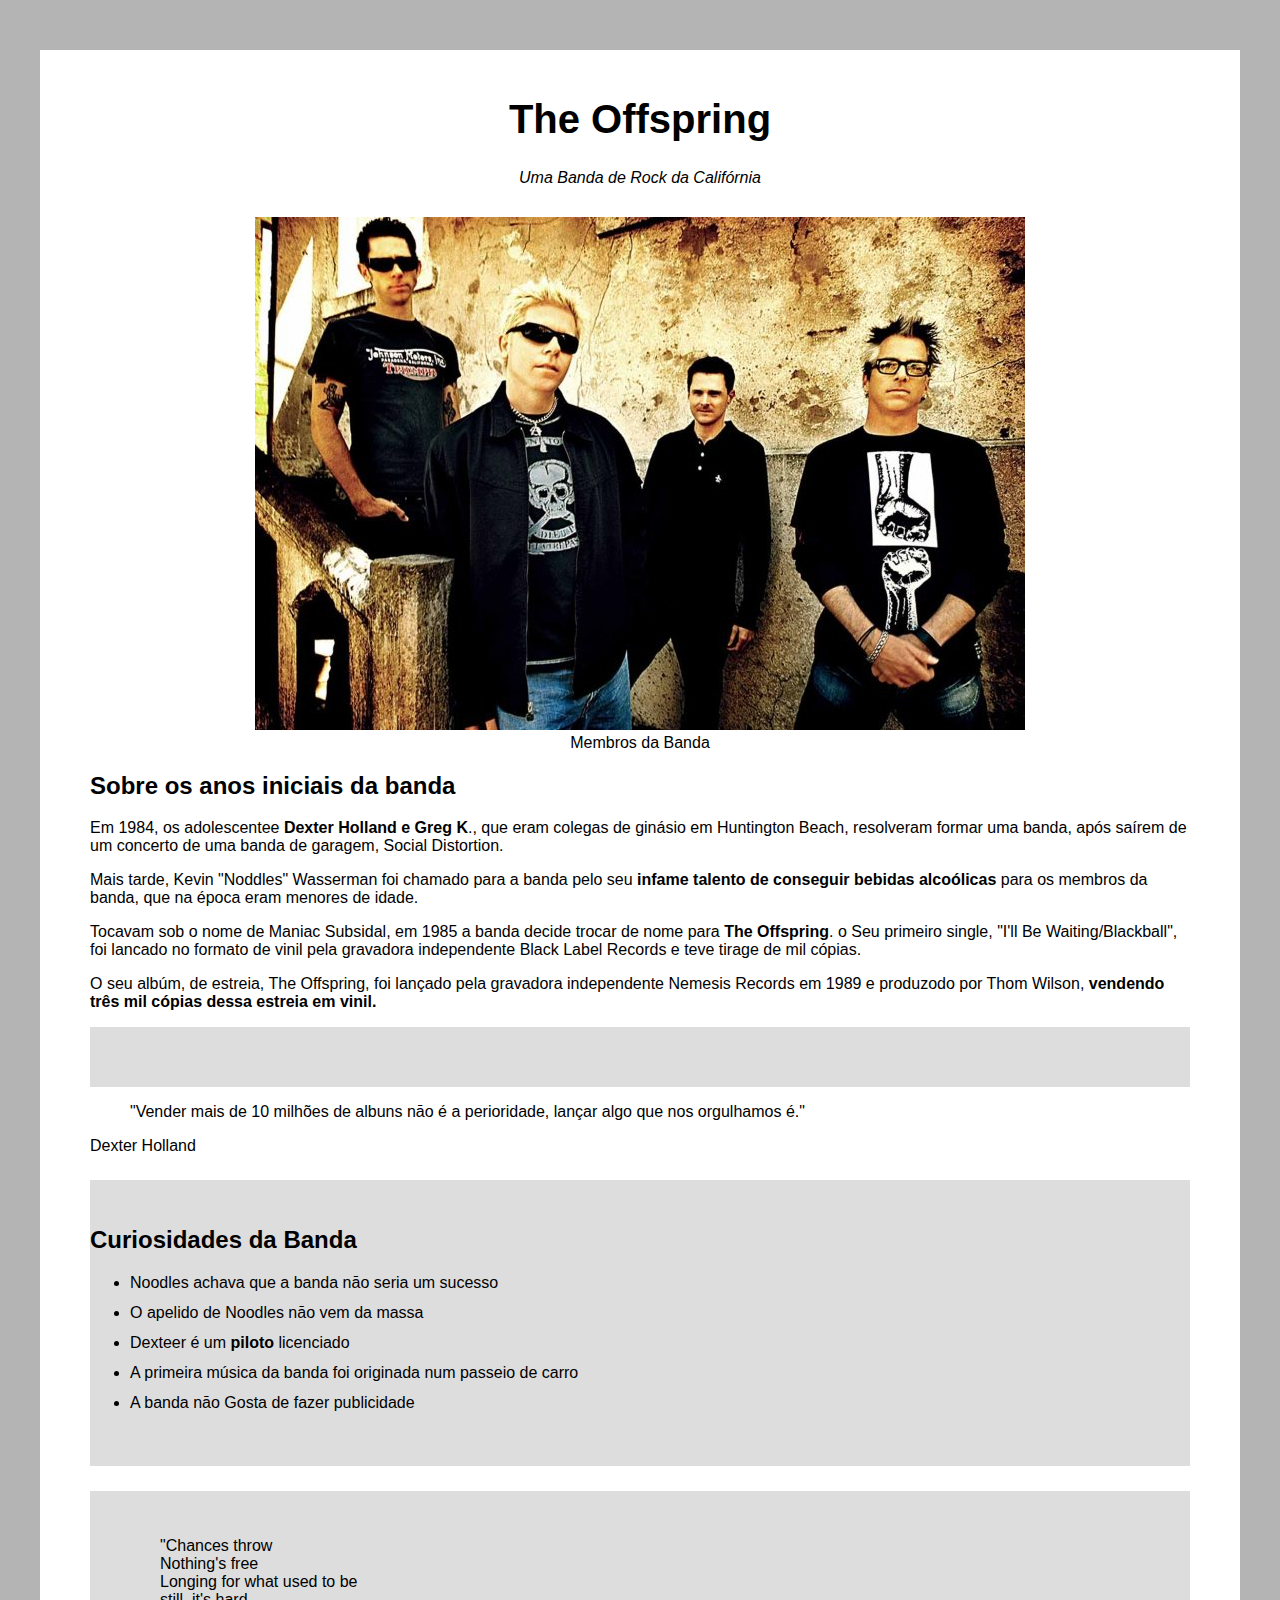
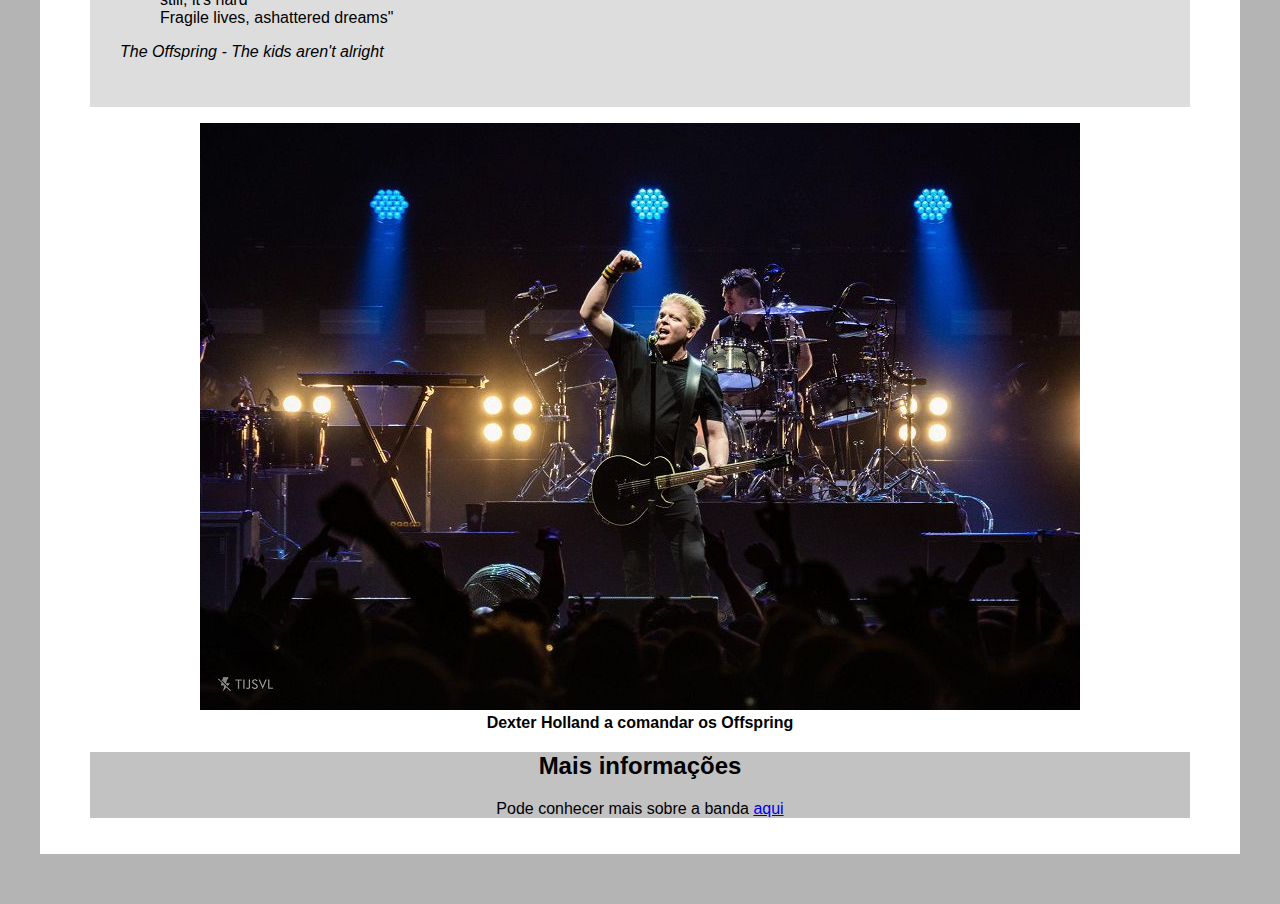
<file: 4_ TRIBUTO/index.html>
<!DOCTYPE html>
<html lang="en">
<head>
    <meta charset="UTF-8">
    <meta name="viewport" content="width=device-width, initial-scale=1.0">
    <title>Página de Tributo: The Offspring</title>
    <link rel="stylesheet" href="css/style.css">
</head>
<body>
    <div class="container">
        <!-- Cabeçalho-->
        <div class="header">
            <h1 class="main-title">The Offspring</h1>
            <p class="main-paragraph">Uma Banda de Rock da Califórnia</p>
        </div>
        <!--Imagem de destaque-->
        <div class="featured-image">
            <figure>
                <img src="img/offspring_1.jpg" alt="A banda The Offspring">
                <figcaption>Membros da Banda</figcaption>
            </figure>
        </div>
        <!--Biografia-->
        <div class="biography-Container">
            <h2>Sobre os anos iniciais da banda</h2>

            <p>Em 1984, os adolescentee
                <span class="bold">Dexter Holland e Greg K</span>., que eram colegas
                de ginásio em Huntington Beach, resolveram formar uma banda, após
                saírem de um concerto de uma banda de garagem, Social Distortion.
            </p>
            <p>
                Mais tarde, Kevin "Noddles" Wasserman foi chamado para a banda pelo seu
                <span class="bold">infame talento de conseguir bebidas alcoólicas</span>
                para os membros da banda, que na época eram menores de idade.
            </p>
            <p>
                Tocavam sob o nome de Maniac Subsidal, em 1985 a banda decide trocar de
                nome para <span class="bold">The Offspring</span>. o Seu primeiro single,
                "I'll Be Waiting/Blackball", foi lancado no formato de vinil pela gravadora
                independente Black Label Records e teve tirage de mil cópias.
            </p>
            <p>
                 O seu albúm, de estreia, The Offspring, foi lançado pela gravadora
                independente Nemesis Records em 1989 e produzodo por Thom Wilson,
                <span class="bold">vendendo três mil cópias dessa estreia em vinil.</span>
            </p>
        </div>
        <!--Conteiner de Citaçāo-->
        <div class="quotes-container"></div>
        <blockquote>
            "Vender mais de 10 milhões de albuns nāo é a perioridade, lançar algo que 
            nos orgulhamos é."
        </blockquote>
        <p>Dexter Holland</p>
        <!--Curiosidades-->
        <div class="curiosities-container">
            <h2>Curiosidades da Banda</h2>
            <ul>
                <li>Noodles achava que a banda nāo seria um sucesso</li>
                <li>O apelido de Noodles nāo vem da massa</li>
                <li>Dexteer é um <span class="bold">piloto</span> licenciado</li>
                <li>A primeira música da banda foi originada num passeio de carro</li>
                <li> A banda nāo Gosta de fazer publicidade</li>
            </ul>
        </div>
        <!-- Segunda Citaçāo-->
        <div class="quotes-container">
            <blockquote>
                "Chances throw  <br />
                Nothing's free <br />
                Longing for what used to be <br />
                still, it's hard <br />
                Fragile lives, ashattered dreams"
            </blockquote>
            <p>The Offspring -  The kids aren't alright </p>
        </div>
        <!--Segunda Imagem-->
        <div class="img-bold">
           <figure>
            <img src="img/offspring_2.jpeg" alt="Concerto dos The Offspring">
            <figcaption> Dexter Holland a comandar os Offspring</figcaption>
           </figure> 
        </div>
        <!--Mais informações-->
        <div class="moreinfo-container">
            <h2>Mais informações</h2>
            <p>Pode conhecer mais sobre a banda <a href="https://www.offspring.com/">aqui</a></p>
        </div>
    </div>
</body>
</html>
</file>
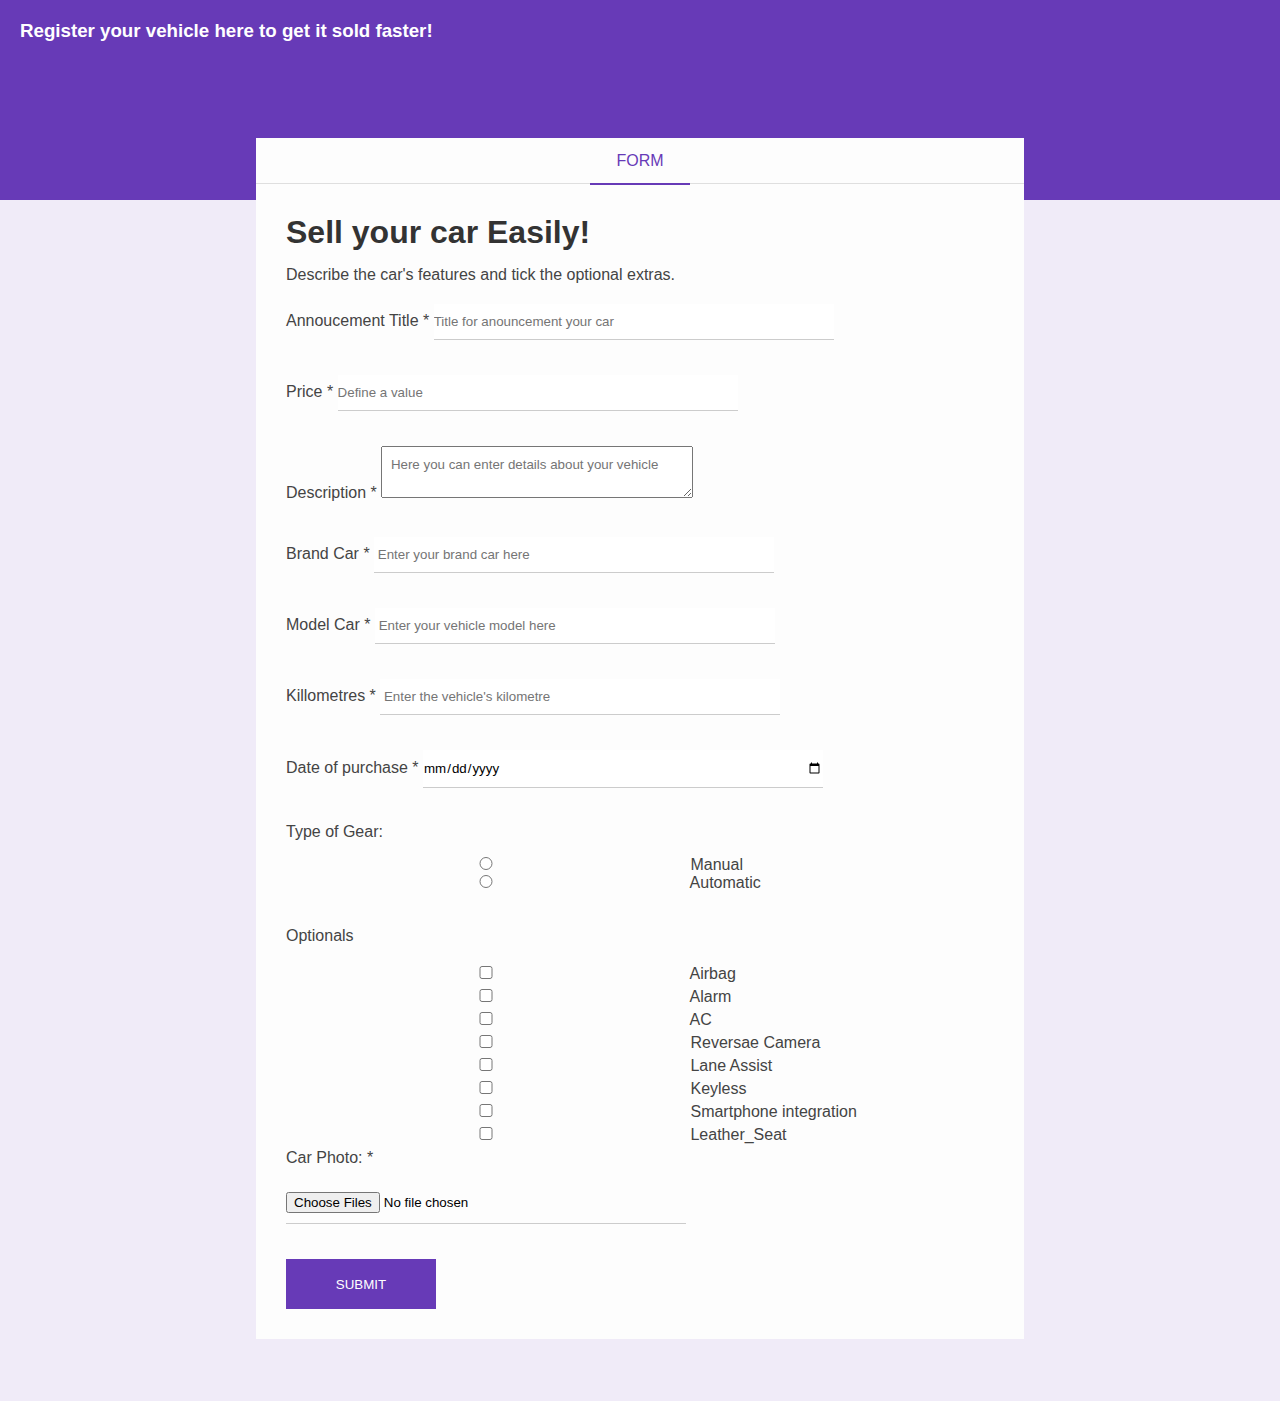
<file: FORM_PROJECT/index.html>
<!DOCTYPE html>
<html lang="en">
<head>
    <meta charset="UTF-8">
    <meta name="viewport" content="width=device-width, initial-scale=1.0">
    <title>Formulario de venda de carros</title>
    <link rel="stylesheet" href="css/styles.css">
</head>
<body>
    <div class="container">
      <div class="header">
        <h3> Register your vehicle here to get it sold faster!</h3>
      </div>
        <div class="form-container">
          <div class="form-header">
            <p>Form</p>
          </div>
            <div class="form-body">
                <h1 class="form-title"> Sell your car Easily!</h1>
                <p> Describe the car's features and tick the optional extras.    
                </p>
              <form>
                <div class="box-input">
                  <label for="title">Annoucement Title <span class="required-field">*</span></label>
                    <input 
                    type="text" 
                    name="title" 
                    id="title" 
                    class="block"
                    placeholder="Title for anouncement your car"
                    minlength="1"
                    maxlength="30"
                    required
                  />
                </div>
                <div class="box-input">
                  <label for="title"                    
                  >Price <span class="required-field">*</span></label>
                    <input 
                    type="number" 
                    name="price" 
                    id="price" 
                    class="block"
                    placeholder="Define a value"
                    required
                  />
                </div>
                <div class="box-input">
                  <label for="description"                    
                  > Description <span class="required-field">*</span></label>
                   <textarea name="description" id="description" class="block" placeholder=" Here you can enter details about your vehicle"></textarea>
                </div>
                <div class="box-input">
                  <label for="title"                    
                  >Brand Car <span class="required-field">*</span></label>
                    <input 
                    type="text" 
                    name="brand" 
                    id="brand" 
                    class="block"
                    placeholder=" Enter your brand car here" 
                    required
                  />
                </div>

                <div class="box-input">
                  <label for="title"                    
                  >Model Car <span class="required-field">*</span></label>
                    <input 
                    type="text" 
                    name="model" 
                    id="Model" 
                    class="block"
                    placeholder=" Enter your vehicle model here" 
                    required
                  />
                </div>
                <div class="box-input">
                  <label for="mileage"                    
                  >Killometres <span class="required-field">*</span></label>
                    <input 
                    type="number" 
                    name="mileage" 
                    id="mileage" 
                    class="block"
                    placeholder=" Enter the vehicle's kilometre " 
                    required
                  />
                </div>
                <div class="box-input">
                  <label for="mileage"                    
                  >Date of purchase <span class="required-field">*</span></label>
                    <input 
                    type="date" 
                    name="purchase-date" 
                    id="purchase-date" 
                    class="block"
                    required
                  />
                </div>
                <div class="box-input">
                 <p>Type of Gear: <span class="required-fied"></span></p>
                    <input type="radio" id="manual" name="gear" />
                    <label for="manual">Manual</label>
                    <input type="radio" id="auto" name="gear" />
                    <label for="auto">Automatic</label>
                </div>

                <div class="optional-box">
                  <p>Optionals</p>
                  <ul class="optional-list">
                    <li>
                      <input 
                      type="checkbox" 
                      id="airbag" 
                      name="'optional[]" 
                      value="airbag"
                      />
                      <label for="airbag">Airbag</label>
                      </li>
                      <li>
                        <input 
                        type="checkbox" 
                        id="alarm" 
                        name="'optional[]" 
                        value="alarm"
                        />
                        <label for="airbag">Alarm</label>
                        </li>
                        <li>
                          <input 
                          type="checkbox" 
                          id="air conditioner" 
                          name="'optional[]" 
                          value="air conditioner"
                          />
                          <label for="air conditioner">AC</label>
                          </li>
                          <li>
                            <input 
                            type="checkbox" 
                            id="reverse_camera" 
                            name="'optional[]" 
                            value="reverse_camera"
                            />
                            <label for="reverse_camera">Reversae Camera</label>
                            </li>
                  </ul>
                 </div>

                <div class="optional-box">
                 <ul class="optional-list">
                    <li>
                      <input 
                      type="checkbox" 
                      id="lane_assist" 
                      name="'optional[]" 
                      value="lane_assist"
                      />
                      <label for="lane_assist">Lane Assist</label>
                    </li>

                      <li>
                        <input 
                        type="checkbox" 
                        id="keyless" 
                        name="'optional[]" 
                        value="keyless"
                        />
                        <label for="keyless">Keyless</label>
                      </li>

                        <li>
                          <input 
                          type="checkbox" 
                          id="smartphone" 
                          name="'optional[]" 
                          value="smartphone"
                          />
                          <label for="smartphone">Smartphone integration</label>
                        </li>

                          <li>
                            <input 
                            type="checkbox" 
                            id="leather_seat" 
                            name="'optional[]" 
                            value="leather_seat"
                            />
                            <label for="leather_seat">Leather_Seat</label>
                          </li>
                   </ul>
                 </div>

                <div class="box-input">
                  <p>Car Photo: <span class="rerquired-field">*</span></p>
                  <input 
                  type="file" 
                  multiple accept="image/png/jpg" 
                  id="image" 
                  name="image" 
                  required >
                 </div>

                <input type="submit" value="Submit" class="btn-submit">
              </form>
            </div>
        </div>
    </div>
</body>
</html>
</file>
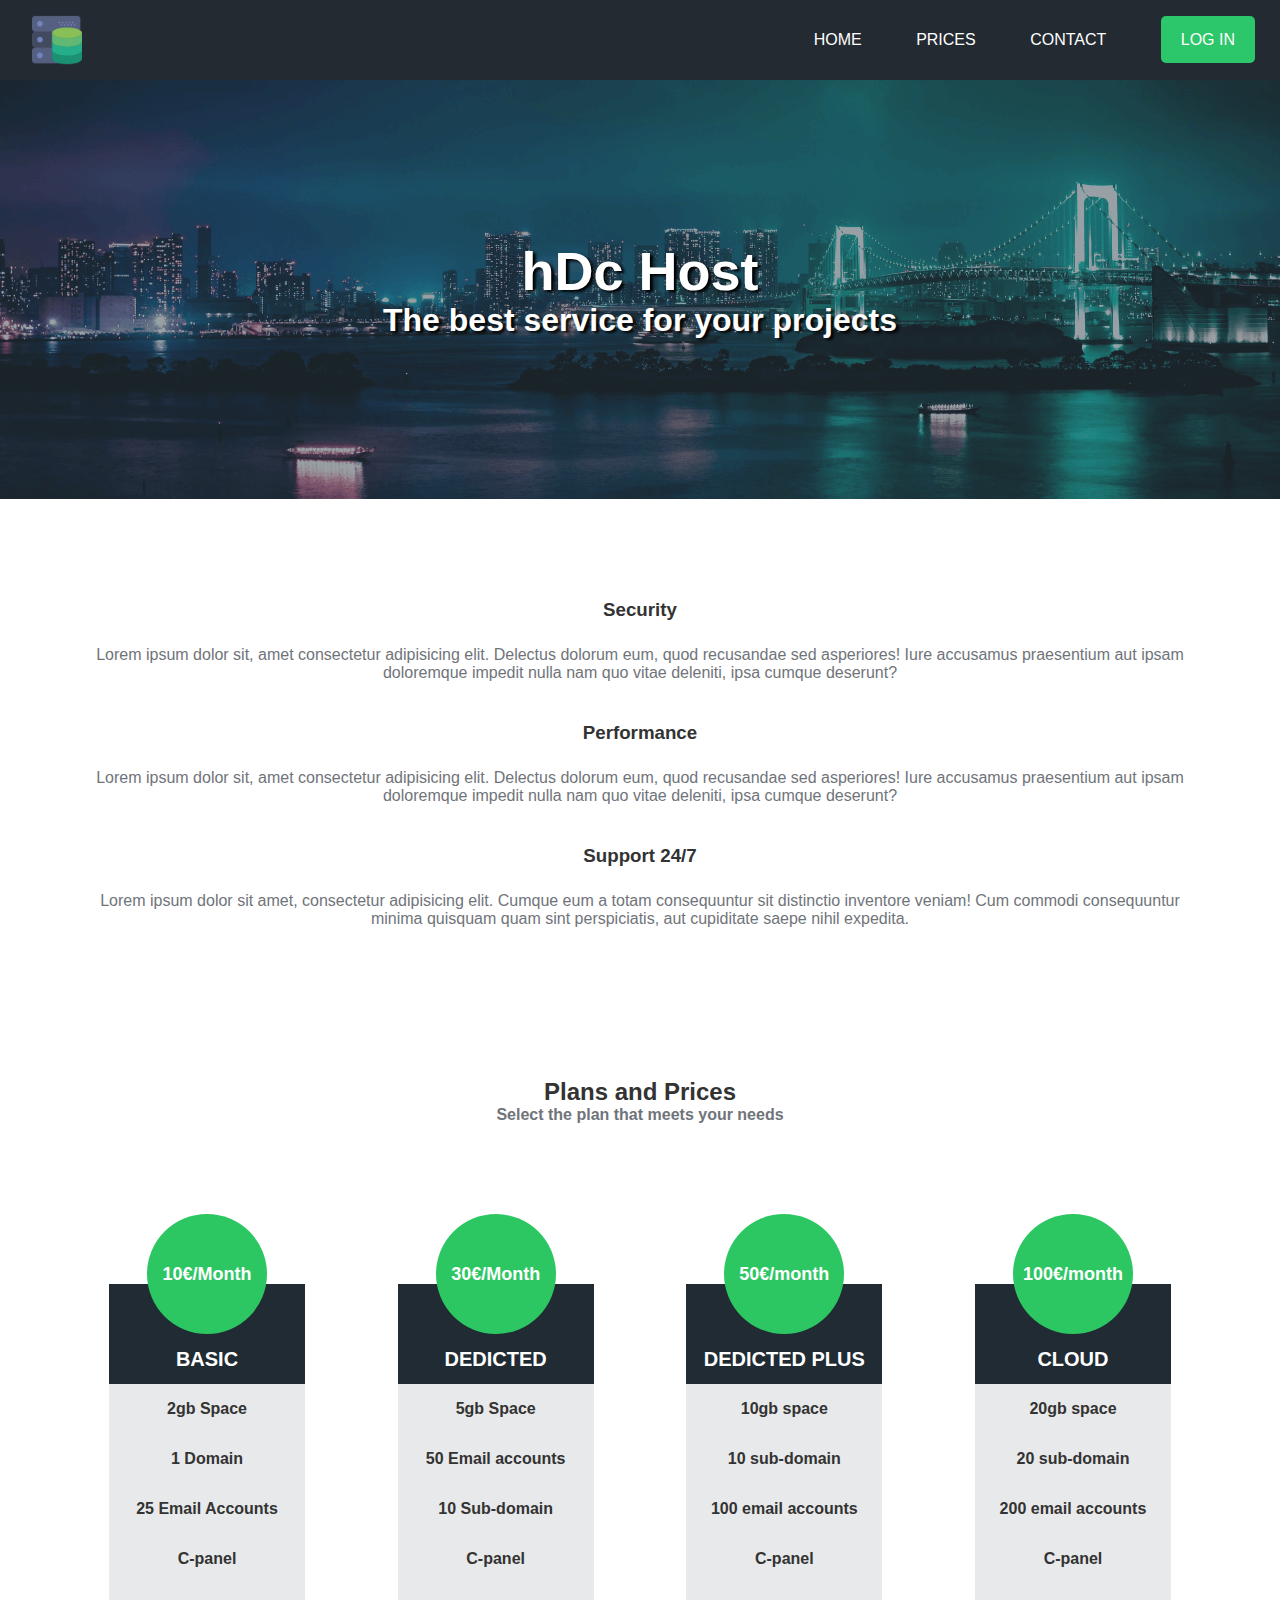
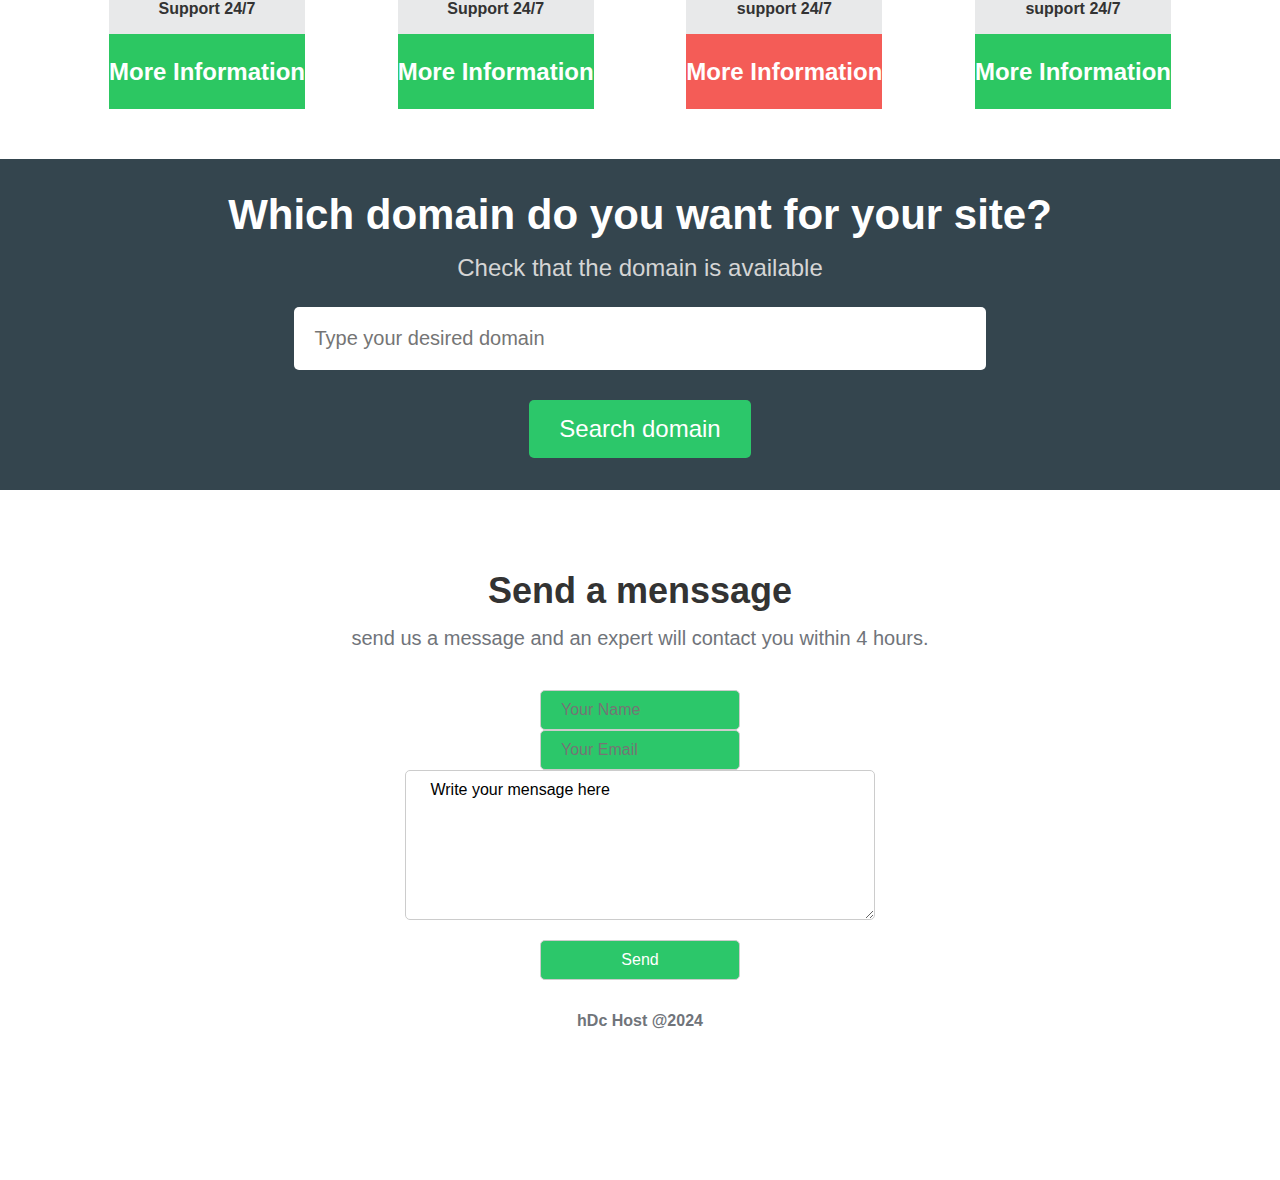
<file: HDC_Host_Project/index.html>
<!DOCTYPE html>
<html lang="en">
<head>
    <meta charset="UTF-8">
    <meta name="viewport" content="width=device-width, initial-scale=1.0">
    <title>hDC Host</title>
    <!-- Ícones-->
    <link rel="stylesheet" 
    href="https://cdnjs.cloudflare.com/ajax/libs/font-awesome/6.5.1/css/all.min.css" 
    integrity="sha512-DTOQO9RWCH3ppGqcWaEA1BIZOC6xxalwEsw9c2QQeAIftl+Vegovlnee1c9QX4TctnWMn13TZye+giMm8e2LwA==" 
    crossorigin="anonymous" r
    eferrerpolicy="no-referrer" 
    />
<!-- Estilos-->
    <link rel="stylesheet" href="css/style.css">
</head>
<body>
    <div class="container">
        <div class="navbar-container">
            <nav>
                <a href="#">
                    <img src="img/hdchostlogo.png" alt="hDC Host" class="logo"/>
                </a>
                <ul class="navbar-items">
                    <li>
                        <a href="#">Home</a>
                    </li>
                    <li>
                        <a href="#">prices</a>
                    </li>
                    <li>
                        <a href="#">Contact</a>
                    </li>
                    <li>
                        <a href="#" class="default-btn">log In</a>
                    </li>
                </ul>
            </nav>
        </div>
        <main>
            <div class="main-banner">
                <h1>hDc Host</h1>
                <p> The best service for your projects</p>
            </div>
            <section class="services-container">
                <ul>
                    <li>
                        <i class="fas fa-shield-alt"></i>
                        <h3>Security</h3>
                        <p>Lorem ipsum dolor sit, amet consectetur adipisicing elit. 
                            Delectus dolorum eum, quod recusandae sed asperiores! Iure 
                            accusamus praesentium aut ipsam doloremque impedit nulla nam 
                            quo vitae deleniti, ipsa cumque deserunt?</p>
                    </li>
                    <li>
                        <i class="fas fa-rocket"></i>
                        <h3>Performance</h3>
                        <p>Lorem ipsum dolor sit, amet consectetur adipisicing elit. 
                            Delectus dolorum eum, quod recusandae sed asperiores! Iure 
                            accusamus praesentium aut ipsam doloremque impedit nulla nam 
                            quo vitae deleniti, ipsa cumque deserunt?</p>
                    </li>
                    <li>
                        <i class="fas fa-comments"></i>
                        <h3>Support 24/7</h3>
                        <p>Lorem ipsum dolor sit amet, consectetur adipisicing elit. 
                            Cumque eum a totam consequuntur sit distinctio inventore veniam! 
                            Cum commodi consequuntur minima quisquam quam sint perspiciatis, 
                            aut cupiditate saepe nihil expedita.</p>
                    </li>
                </ul>
            </section>
            <section class="price-container">
                <h2>Plans and Prices</h2>
                <p>Select the plan that meets your needs</p>
                <div class="plans-container">
                    <div class="plan">
                        <ul>
                            <li class="price">10€/Month</li>
                            <li class="plan-name">Basic</li>
                            <li>2gb Space</li>
                            <li>1 Domain</li>
                            <li>25 Email Accounts</li>
                            <li>C-panel</li>
                            <li>Support 24/7</li>
                            <li class="plan-btn">More Information</li>
                        </ul>
                    </div>
                    <div class="plan">
                        <ul>
                            <li class="price">30€/Month</li>
                            <li class="plan-name">Dedicted</li>
                            <li>5gb Space</li>
                            <li>50 Email accounts</li>
                            <li>10 Sub-domain</li>
                            <li>C-panel</li>
                            <li> Support 24/7</li>
                            <li class="plan-btn">More Information</li>
                        </ul>
                    </div>
                    
                    <div class="plan recomended">
                        <ul>
                            <li class="price">50€/month</li>
                            <li class="plan-name">Dedicted Plus</li>
                            <li>10gb space</li>
                            <li>10 sub-domain</li>
                            <li>100 email accounts</li>
                            <li>C-panel</li>
                            <li>support 24/7</li>
                            <li class="plan-btn recomended">More Information</li>
                        </ul>
                    </div>

                    <div class="plan">
                        <ul>
                            <li class="price">100€/month</li>
                            <li class="plan-name">Cloud</li>
                            <li>20gb space</li>
                            <li>20 sub-domain</li>
                            <li>200 email accounts</li>
                            <li>C-panel</li>
                            <li>support 24/7</li>
                            <li class="plan-btn"> More Information</li>
                        </ul>
                    </div>
                </div>
            </section>
            <section class="searchdomain-container">
                <h2>Which domain do you want for your site?</h2>
                <p>Check that the domain is available</p>
                <form>
                    <input type="text" 
                    name="domain" 
                    id="domain" 
                    placeholder="Type your desired domain">
                    <input type="submit" value="Search domain">
                </form>
            </section>
            <section class="contact-container">
                <h2>Send a menssage</h2>
                <p>send us a message and an expert will contact you within 4 hours.</p>
                <form>
                    <input 
                    type="text" 
                    name="name" 
                    id="name" 
                    placeholder="Your Name">
                    <input 
                    type="email" 
                    name="email" 
                    id="email" 
                    placeholder="Your Email">
                    <textarea name="message" id="message"> Write your mensage here </textarea>
                    <input type="submit" value="Send">
                </form>
            </section>
        </main>
        <footer>
            <p>hDc Host @2024</p>
        </footer>
    </div>
</body>
</html>
</file>
<file: 4_ TRIBUTO/css/style.css>
html{
    font-family: Arial, Helvetica, sans-serif;
    background-color:  #b4b4b4;
}
.container{
    max-width: 1100px;
    background-color: #fff;
    position: relative;
    margin: 50px auto;
    padding: 20px 50px;
}
.bold{
    font-weight: bold;
}
/*header*/
.header{
   text-align: center; 
}
.main-title{
    font-size: 40px;
}
.main-paragraph{
    font-style:  italic;
}
/* imagem destaque*/
.featured-image{
    text-align: center;
    margin-top: 30px;
}
/*Biography*/
.biography-container{
    padding: 25px 0;
    margin: 25px 0;
    border-top: 1px dashed #ddd;
    border-bottom:  dashed #ddd;
}

/*quotes*/
.quotes-container{
    background-color: #ddd;
    padding: 30px;
}

.quotes-container-blockquote{
    font-weight: bold;
    font-size: 30px;
}

.quotes-container p{
    font-style: italic;
}

/*Curiosities*/
.curiosities-container{
    padding: 25px 0;
    margin: 25px 0;
    border-top: 1px dashed #ddd;
    border-bottom: 1px dashed #ddd;
    background-color: #ddd;
}

.curiosities-container li{
    height: 30px;
}

/*imagem Bold*/
.img-bold{

    font-weight: bold;
    text-align: center;
}
.moreinfo-container{
    background-color: #3b3b3b50;
    text-align: center;
    border-top: 25px 15px;
}
</file>
<file: HDC_Host_Project/css/style.css>
/*Gerneral*/
*{
    margin: 0;
    padding: 0;
    font-family: Arial, Helvetica, sans-serif;
    box-sizing: border-box;
}
h1,
h2,
h3{
    color: #333;
}

p{
    color: #70747a;
}

/*Navbar*/
.navbar-container{
    width: 100%;
    height: 80px;
    background-color:  #232a31;
    padding: 0 2rem;
}

.logo{
    width: 50px;
    margin-top: 15px;
}

.navbar-items{
    position: absolute;
    right: 0;
    height: 80px;
    line-height: 80px;
    margin:  0px;
    display: inline-block;
}
.navbar-items li{
    display: inline-block;
    text-transform: uppercase;
    margin-left: 25px;
    margin-right: 25px;
}
.navbar-items a{
    color: #fff;
    text-decoration: none;
    transition: 0.5s;

}

.navbar-items a:hover{
    color: #ccc;
}
.default-btn{
    padding: 15px 20px;
    background-color: #2cc76a;
    border-radius: 5px;
}

.navbar-items .default-btn:hover{
    background-color: #22bb5f;
    color: #fff;
}
/*main banner */
.main-banner{
    background-image: url("../img/mainbanner.png");
    background-size: cover;
    background-position: center;
    padding: 10rem 0;
}
.main-banner h1,
.main-banner p{
    color: #fff;
    text-align: center;
    font-weight: bold;
    text-shadow: #000 3px 2px 3px;
}

.main-banner h1{
    font-size:  54px;
}

.main-banner p{
    font-size: 32px;
}

/*Services*/

.services-container{
    padding: 5rem 0;
    display: flex;
    width: 90%;
    margin: 0 auto;
}
.services-container li{
    flex: 1 1 200px;
    list-style: none;
    text-align: center;
    padding: 20px;
}

.fas {
    font-size: 60px;
    margin-bottom: 15px;
}

.fa-shield-alt{
    color: #2cc76a;
}

.fa-rocket{
    color: #ef3f2e;
}

.fa-shield-alt{
    color: #2cc76a;
}

.fa-comments{
    color: #ef8f29;
}

.services-container h3{
    margin-bottom: 25px ;
}
/*prices and plans*/
.pricing-container{
    padding-bottom: 5rem;
    text-align: center;
}

.pricing-container h2{
    font-size: 36px;
    
}
.pricing-container p {
    font-size: 20px;
}

.plans-container{
    display: flex;
    justify-content: space-between;
    width: 90%;
    margin: 90px auto 0;
}

.plans{
    flex: 1;
    max-width: 275px;
    margin: 20px 0;
}

.plan ul{
    padding: 0pxß;
}

.plan li{
    list-style: none;
    height: 50px;
    line-height:  50px;
    background-color: #e8e9ea;
    color: #333;
}
.plan .price{
    width: 120px;
    height: 120px;
    border-radius: 50%;
    background-color: #2cc762;
    color: #fff;
    text-align: center;
    line-height: 120px;
    margin: 0 auto -50px;
    font-size: 18px;
    position: relative;
}
.price-container{
    text-align: center;
    font-weight: bold;
    padding: 50px;
}

.plan .plan-name{
    text-transform: uppercase;
    font-size: 20px;
    font-weight: bold;
    color: #fff;
    text-align: center;
    background-color: #202b34;
    padding:  50px 0;
}

.plan .plan-btn{
    background-color: #2cc762;
    color: #fff;
    font-size: 24px;
    height: 75px;
    line-height: 75px;
    cursor: pointer;
}
.plan .recomended{
    background-color: #f45c57;

}
/*Search Domain*/

.searchdomain-container{
    background-color: #34454e;
    padding: 5rem;
    text-align: center;
}
.searchdomain-container h2{
    color: #fff;
    font-size: 42px;
    margin-bottom: 15px; 
}

.searchdomain-container p{
    color: #d5d5d5;
    font-size: 24px;
    margin-bottom: 25px;
}

.searchdomain-container input{
    display: block;
    border: none;
    border-radius:  5px;
    margin:  0 auto;
}

.searchdomain-container input[type="text"]{
    width: 60%;
    padding:  20px;
    font-size: 20px;
    margin-bottom: 30px;
}

.searchdomain-container input[type="submit"]{
    background-color: #2cc76a;
    padding: 15px 30px;
    color: #fff;
    font-size: 24px;
    cursor: pointer;
    opacity: 1;
}

/*Contaxct form*/
.contact-container{
    text-align: center;
    padding: 5rem 0 2rem 0;
}
.contact-container h2{
    font-size: 36px;
    margin-bottom:  15px;
}

.contact-container p{
    font-size: 20px;
    margin-bottom: 40px;
}

.contact-container input,
.contact-container textarea {
  width: 200px;
  padding:  10px 20px;
  font-size: 16px;
  border-radius: 5px;  
  border:  1px solid #ccc;
  margin: 0 10px 20px,
}

.contact-container textarea {
    display: block;
    margin: 0 auto 20px;
    width: 470px;
    height:  150px;
}

.contact-container input{
    display: block;
    margin:  0 auto;
    background-color: #2cc76a;
    color: #fff;
    cursor: pointer;
}

/*footer*/
footer{
    text-align: center;
    font-weight:  bold;
    margin-bottom: 150px;
}

/* Responsive*/

/* small laptops 1100px*/
@media(max-width:1100px){

    .plans-container{
       width: 95%; 
    }
    .plan{
        margin: 0 5px;
    }
}

/* Tablet*/
@media(max-width:900px){
    .main-banner{
        font-size: 32px;
        padding: 0 6rem;
    }
}

.searchdomain-container{
    padding: 2rem 4rem;
}

/*celphone*/

@media(max-width:576px){
    html,
    body{
        overflow-x: hidden;
    }

    .main-banner p{
        padding: 0 2rem;
    }
    .services-container ul{
        flex-direction: column;
    }

    .navbar-items li{
        font-size: 12px;
        margin-left: 10px;
    }

    .plans-container{
        flex-direction: column;
        width: 100%;
        text-align: center;
        padding: 0 2rem;
        
    }
    .plan{
        width: 100%;
        max-width: 100%;
        margin-bottom: 15px;
    }
    .searchdomain-container h2{
        font-size: 28px;
    }
    .searchdomain-container input [type="text"]{
        width: 100%;
        
    }

    .contact-container{
        padding: 3rem 2rem;
    }
    .contact-container input,
    .contact-container textarea{
        width: 100%;
        margin: 10px 0;
    }
}
</file>
<file: FORM_PROJECT/css/styles.css>
/* reset*/
*{
    margin: 0;
    padding: 0;
    font-family: Arial, Helvetica, sans-serif;
}
body{
    background-color: #f0ebf8;
}

h1,
h2,
h3,
h4,
h5{
color: #333;
}

p,
label{
    color: #444;
}
input{
    border: none;
    border-bottom: 1px solid #ccc;
    padding: 10px 0;
    width: 400px;
}

input [type="text"],
input [type="number"],
input [type="date"],
input [type="file"],
textarea{
    width: 300px;
}
textarea{
    padding:  10px 5px;
}

/* page header */
.header{
height: 160px;
padding: 20px;
background-color: #673ab7;
}

.header h3{
    color: #fff;
    margin-top: 0;
}

/*form container*/
.form-container{
    background-color: #fdfdfd;
    width: 60%;
    margin: 0 auto;
    position: relative;
    top: -62px;
}
/*Form Header*/
.form-header{
    border-bottom: 1px solid #dfdfdf;
    height: 45px;
}
.form-header p{
    color: #673ab7;
    border-bottom: 2px solid #673ab7;
    width: 100px;
    text-align: center;
    margin:  auto;
    text-transform: uppercase;
    height: 45px;
    line-height: 45px;
}
.form-body{
    padding: 30px;
}
.form-title{
    margin-bottom: 15px;
}
.form-body p {
    margin-bottom: 20px;
}

.required-field{
    color: solid red;
}
.box-input{
    margin-bottom:  35px;
}

.bloick{
    display: block;
}
.optional .box-input{
    display: inline-block;
    margin-right: 0 30px 0 30px;
}
.optional-list li{
    list-style: none;
    margin-bottom: 5px;
}
.box-input p{
    margin-bottom: 15px;
}
.btn-submit{

    background-color: #673ab7;
    color: #fff;
    border:2px solid transparent;
    width: 150px;
    height: 50px;
    cursor: pointer;
    text-transform: uppercase;
    transition: 0.5s;
}
.btn-submit:hover {
    background-color: white;
    border-color: #673ab7;
    color: #673ab7;
}
</file>
